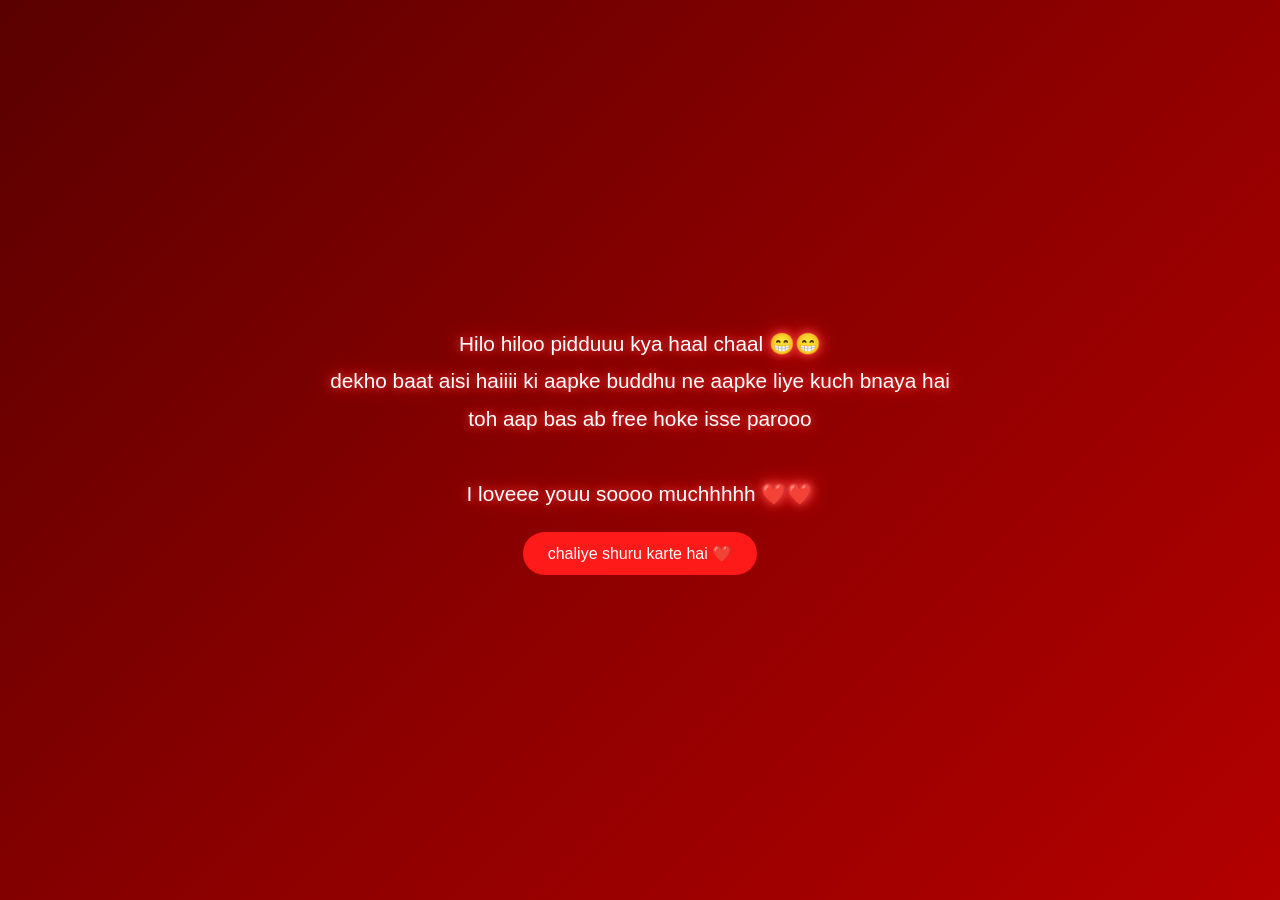
<file: index.html>
<!DOCTYPE html>
<html>
<head>
    <title>Rose Day</title>
    <link rel="stylesheet" href="style.css">

    <style>
        body {
            background: linear-gradient(135deg, #5a0000, #8b0000, #b30000);
            overflow-x: hidden;
        }

        .glow-text {
            color: #ffffff;
            text-shadow: 0 0 10px #ff4d4d, 0 0 20px #ff1a1a;
            font-size: 1.3rem;
            line-height: 1.8;
        }

        .rose {
            position: fixed;
            top: -50px;
            font-size: 24px;
            animation: fall linear infinite;
        }

        @keyframes fall {
            to {
                transform: translateY(110vh);
            }
        }
    </style>
</head>

<body>

    <div class="container">

        <p class="glow-text">
            Hilo hiloo pidduuu kya haal chaal 😁😁 <br>
            dekho baat aisi haiiii ki aapke buddhu ne aapke liye kuch bnaya hai <br>
            toh aap bas ab free hoke isse parooo <br><br>
            I loveee youu soooo muchhhhh ❤️❤️
        

        <br>

        <!-- Button goes to Propose Day -->
        <button onclick="location.href='proposal.html'">
            chaliye shuru karte hai ❤️
        </button>

    </div>

    <script>
        function createRose() {
            const rose = document.createElement("div");
            rose.classList.add("rose");
            rose.innerHTML = "🌹";
            rose.style.left = Math.random() * 100 + "vw";
            rose.style.animationDuration = (4 + Math.random() * 4) + "s";
            document.body.appendChild(rose);

            setTimeout(() => {
                rose.remove();
            }, 8000);
        }

        setInterval(createRose, 400);
    </script>

</body>
</html>
</file>
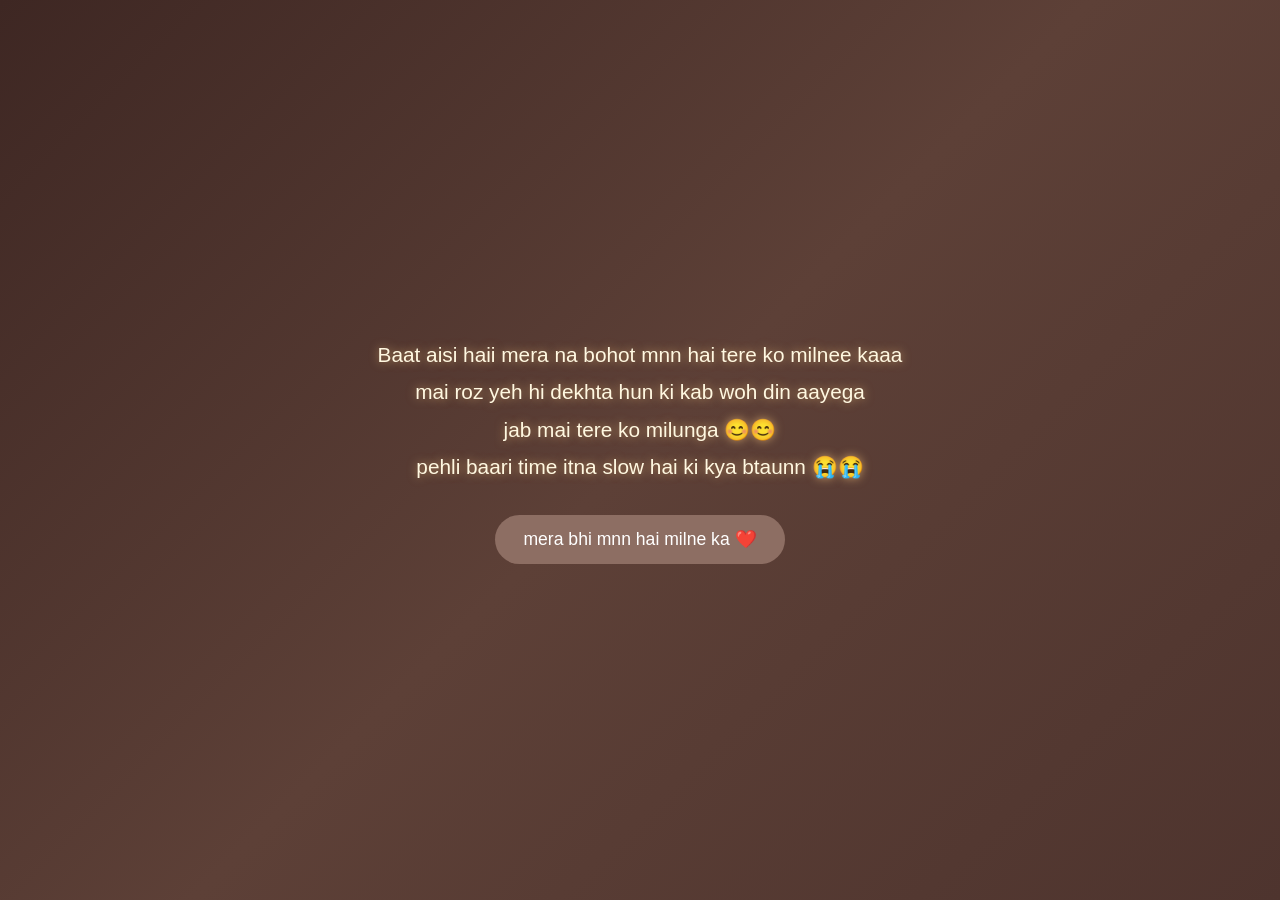
<file: chocolate.html>
<!DOCTYPE html>
<html>
<head>
    <title>Chocolate Day</title>
    <link rel="stylesheet" href="style.css">

    <style>
        body {
            margin: 0;
            padding: 0;
            background: linear-gradient(135deg, #3e2723, #5d4037, #4e342e);
            overflow: hidden;
            color: #fff8e1;
            text-align: center;
            font-family: 'Segoe UI', sans-serif;
        }

        .content {
            position: relative;
            z-index: 1;
            padding: 40px 20px;
        }

        .text {
            font-size: 1.3rem;
            line-height: 1.8;
            text-shadow: 0 0 10px rgba(255, 204, 128, 0.6);
        }

        .choco {
            position: fixed;
            top: -50px;
            font-size: 22px;
            animation: fall linear infinite;
        }

        @keyframes fall {
            to {
                transform: translateY(110vh);
            }
        }

        .btn {
            margin-top: 30px;
            background-color: #8d6e63;
            border: none;
            padding: 14px 28px;
            color: white;
            font-size: 1.1rem;
            border-radius: 30px;
            cursor: pointer;
            transition: 0.3s;
        }

        .btn:hover {
            transform: scale(1.1);
            background-color: #a1887f;
        }
    </style>
</head>

<body>

    <div class="content">

        <div class="text">
            Baat aisi haii mera na bohot mnn hai tere ko milnee kaaa <br>
            mai roz yeh hi dekhta hun ki kab woh din aayega <br>
            jab mai tere ko milunga 😊😊 <br>
            pehli baari time itna slow hai ki kya btaunn 😭😭
        </div>

        <button class="btn" onclick="location.href='teddy.html'">
            mera bhi mnn hai milne ka ❤️
        </button>

    </div>

    <script>
        function createChocolate() {
            const choco = document.createElement("div");
            choco.classList.add("choco");
            choco.innerHTML = "🍫";
            choco.style.left = Math.random() * 100 + "vw";
            choco.style.animationDuration = (4 + Math.random() * 4) + "s";
            document.body.appendChild(choco);

            setTimeout(() => {
                choco.remove();
            }, 8000);
        }

        setInterval(createChocolate, 500);
    </script>

</body>
</html>
</file>
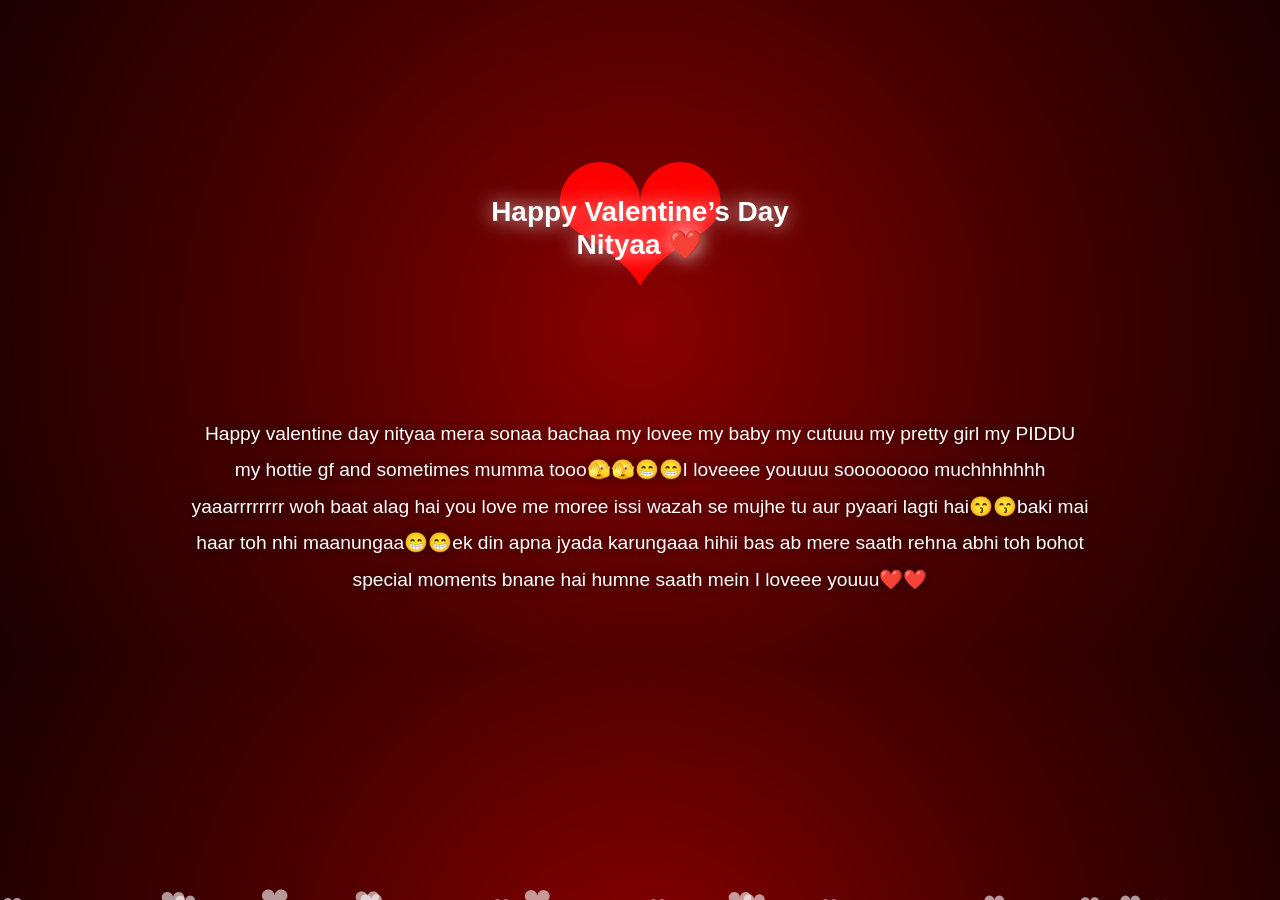
<file: final.html>
<!DOCTYPE html>
<html>
<head>
    <title>Happy Valentine's Day</title>

    <style>
        body {
            margin: 0;
            padding: 0;
            font-family: 'Segoe UI', sans-serif;
            overflow-x: hidden;
            background: radial-gradient(circle at center, #8b0000, #4b0000, #1a0000);
            color: white;
            text-align: center;
        }

        .container {
            padding: 60px 20px;
        }

        .heart-container {
            position: relative;
            margin-top: 40px;
        }

        .heart {
            font-size: 220px;
            color: red;
            animation: glow 2s infinite alternate;
        }

        .heart-text {
            position: absolute;
            top: 50%;
            left: 50%;
            transform: translate(-50%, -50%);
            font-size: 28px;
            font-weight: bold;
            text-shadow: 0 0 20px rgba(255,255,255,0.9);
        }

        .final-text {
            margin-top: 60px;
            font-size: 1.2rem;
            max-width: 900px;
            margin-left: auto;
            margin-right: auto;
            line-height: 1.9;
            text-shadow: 0 0 12px rgba(0,0,0,0.6);
        }

        @keyframes glow {
            from {
                text-shadow: 0 0 30px #ff0000, 0 0 60px #ff4d4d;
                transform: scale(1);
            }
            to {
                text-shadow: 0 0 70px #ff1a1a, 0 0 120px #ff6666;
                transform: scale(1.05);
            }
        }

        /* Floating Hearts */
        .floating-heart {
            position: fixed;
            bottom: -20px;
            color: rgba(255,255,255,0.6);
            animation: floatUp linear infinite;
        }

        @keyframes floatUp {
            0% {
                transform: translateY(0);
                opacity: 0;
            }
            20% {
                opacity: 1;
            }
            100% {
                transform: translateY(-110vh);
                opacity: 0;
            }
        }
    </style>
</head>

<body>

    <!-- Floating tiny hearts -->
    <script>
        for (let i = 0; i < 30; i++) {
            let heart = document.createElement("div");
            heart.className = "floating-heart";
            heart.innerHTML = "❤";
            heart.style.left = Math.random() * 100 + "vw";
            heart.style.fontSize = (Math.random() * 20 + 15) + "px";
            heart.style.animationDuration = (Math.random() * 6 + 6) + "s";
            document.body.appendChild(heart);
        }
    </script>

    <div class="container">

        <div class="heart-container">
            <div class="heart">❤</div>

            <div class="heart-text">
                Happy Valentine’s Day <br>
                Nityaa ❤️
            </div>
        </div>

        <div class="final-text">
            Happy valentine day nityaa mera sonaa bachaa my lovee my baby my cutuuu my pretty girl my PIDDU my hottie gf and sometimes mumma tooo🫣🫣😁😁I loveeee youuuu soooooooo muchhhhhhh yaaarrrrrrrr woh baat alag hai you love me moree issi wazah se mujhe tu aur pyaari lagti hai😙😙baki mai haar toh nhi maanungaa😁😁ek din apna jyada karungaaa hihii bas ab mere saath rehna abhi toh bohot special moments bnane hai humne saath mein I loveee youuu❤️❤️
        </div>

    </div>

</body>
</html>
</file>
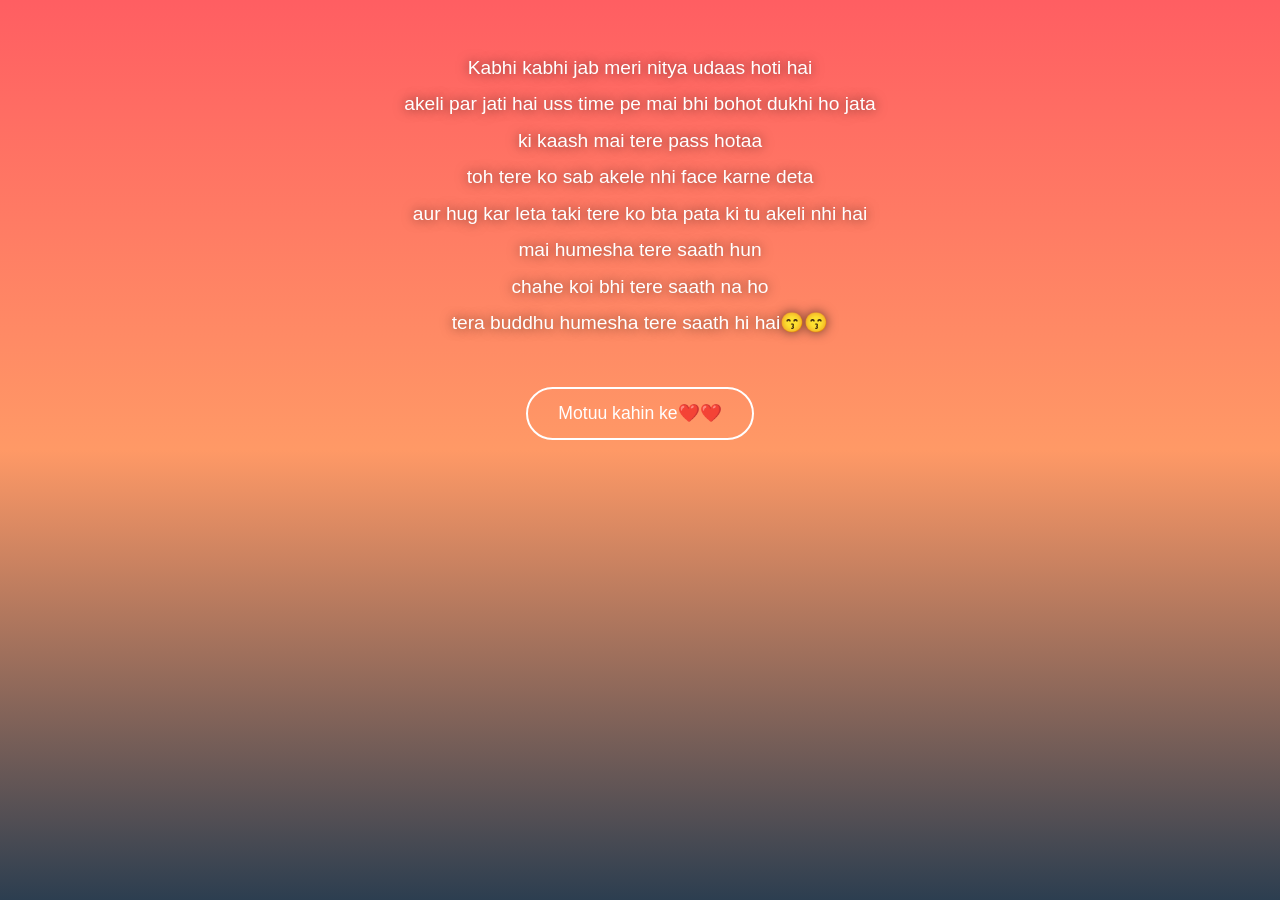
<file: hug.html>
<!DOCTYPE html>
<html>
<head>
    <title>Hug Day</title>

    <style>
        body {
            margin: 0;
            padding: 0;
            font-family: 'Segoe UI', sans-serif;
            color: white;
            text-align: center;
            background: linear-gradient(to top, #2c3e50, #ff9966, #ff5e62);
            background-attachment: fixed;
        }

        .container {
            padding: 50px 20px;
        }

        .text {
            font-size: 1.2rem;
            line-height: 1.9;
            max-width: 800px;
            margin: auto;
            text-shadow: 0 0 12px rgba(0,0,0,0.6);
        }

        .hug-img {
            margin-top: 40px;
            width: 320px;
            filter: drop-shadow(0 0 25px rgba(0,0,0,0.7));
        }

        .btn {
            margin-top: 45px;
            background: transparent;
            border: 2px solid white;
            padding: 14px 30px;
            color: white;
            font-size: 1.1rem;
            border-radius: 30px;
            cursor: pointer;
            transition: 0.3s;
        }

        .btn:hover {
            background: white;
            color: black;
            transform: scale(1.08);
        }
    </style>
</head>

<body>

    <div class="container">

        <div class="text">
            Kabhi kabhi jab meri nitya udaas hoti hai <br>
            akeli par jati hai uss time pe mai bhi bohot dukhi ho jata <br>
            ki kaash mai tere pass hotaa <br>
            toh tere ko sab akele nhi face karne deta <br>
            aur hug kar leta taki tere ko bta pata ki tu akeli nhi hai <br>
            mai humesha tere saath hun <br>
            chahe koi bhi tere saath na ho <br>
            tera buddhu humesha tere saath hi hai😙😙
        

        <br>

        <button class="btn" onclick="location.href='kiss.html'">
            Motuu kahin ke❤️❤️
        </button>

    </div>

</body>
</html>
</file>
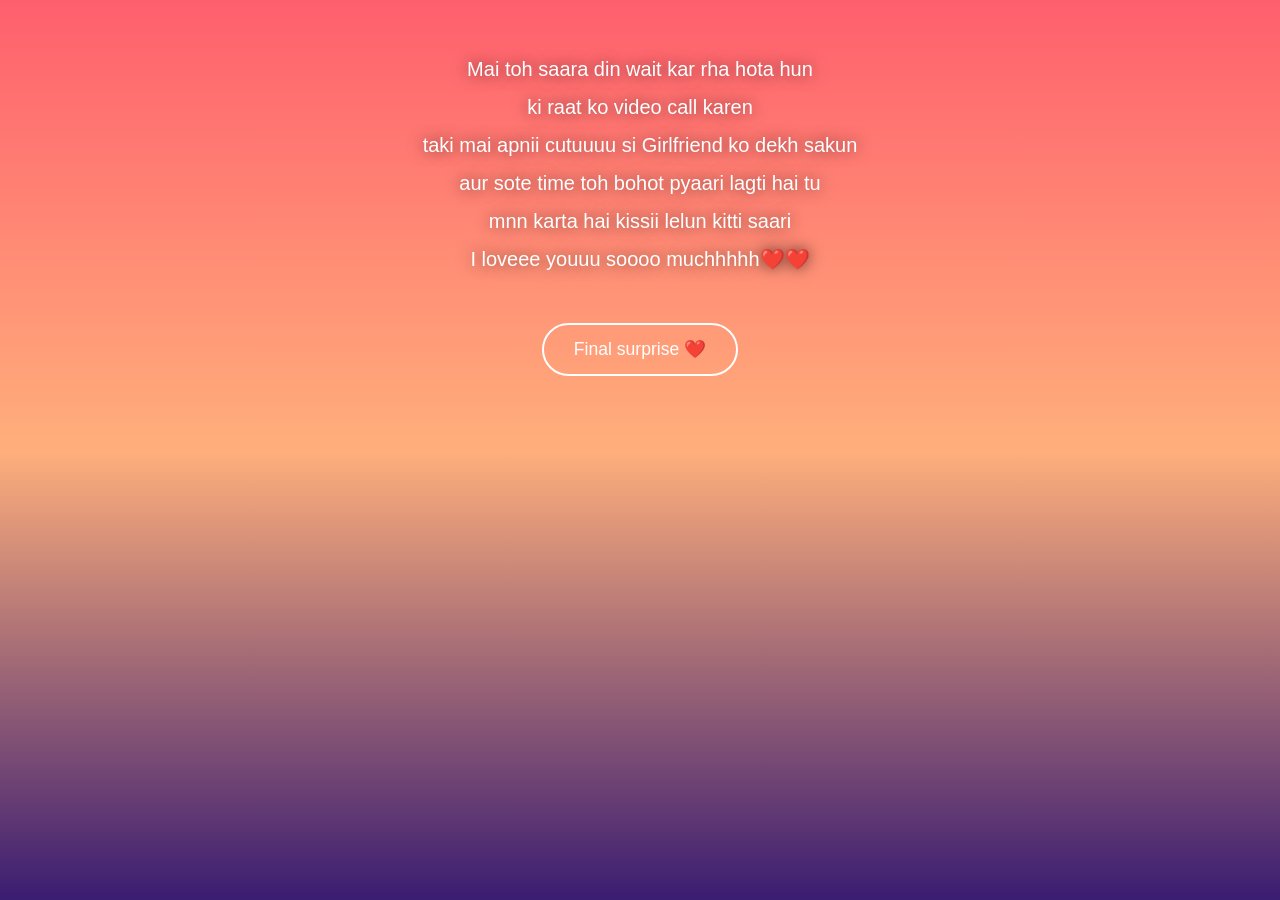
<file: kiss.html>
<!DOCTYPE html>
<html>
<head>
    <title>Kiss Day</title>

    <style>
        body {
            margin: 0;
            padding: 0;
            font-family: 'Segoe UI', sans-serif;
            color: white;
            text-align: center;
            background: linear-gradient(to top, #3a1c71, #ffaf7b, #ff5f6d);
            background-attachment: fixed;
        }

        .container {
            padding: 50px 20px;
        }

        .text {
            font-size: 1.25rem;
            line-height: 1.9;
            max-width: 800px;
            margin: auto;
            text-shadow: 0 0 15px rgba(0,0,0,0.6);
        }

        .kiss-img {
            margin-top: 40px;
            width: 320px;
            filter: drop-shadow(0 0 30px rgba(0,0,0,0.7));
        }

        .btn {
            margin-top: 45px;
            background: transparent;
            border: 2px solid white;
            padding: 14px 30px;
            color: white;
            font-size: 1.1rem;
            border-radius: 30px;
            cursor: pointer;
            transition: 0.3s;
        }

        .btn:hover {
            background: white;
            color: black;
            transform: scale(1.08);
        }
    </style>
</head>

<body>

    <div class="container">

        <div class="text">
            Mai toh saara din wait kar rha hota hun <br>
            ki raat ko video call karen <br>
            taki mai apnii cutuuuu si Girlfriend ko dekh sakun <br>
            aur sote time toh bohot pyaari lagti hai tu <br>
            mnn karta hai kissii lelun kitti saari <br>
            I loveee youuu soooo muchhhhh❤️❤️
        

        <br>

        <button class="btn" onclick="location.href='final.html'">
            Final surprise ❤️
        </button>

    </div>

</body>
</html>
</file>
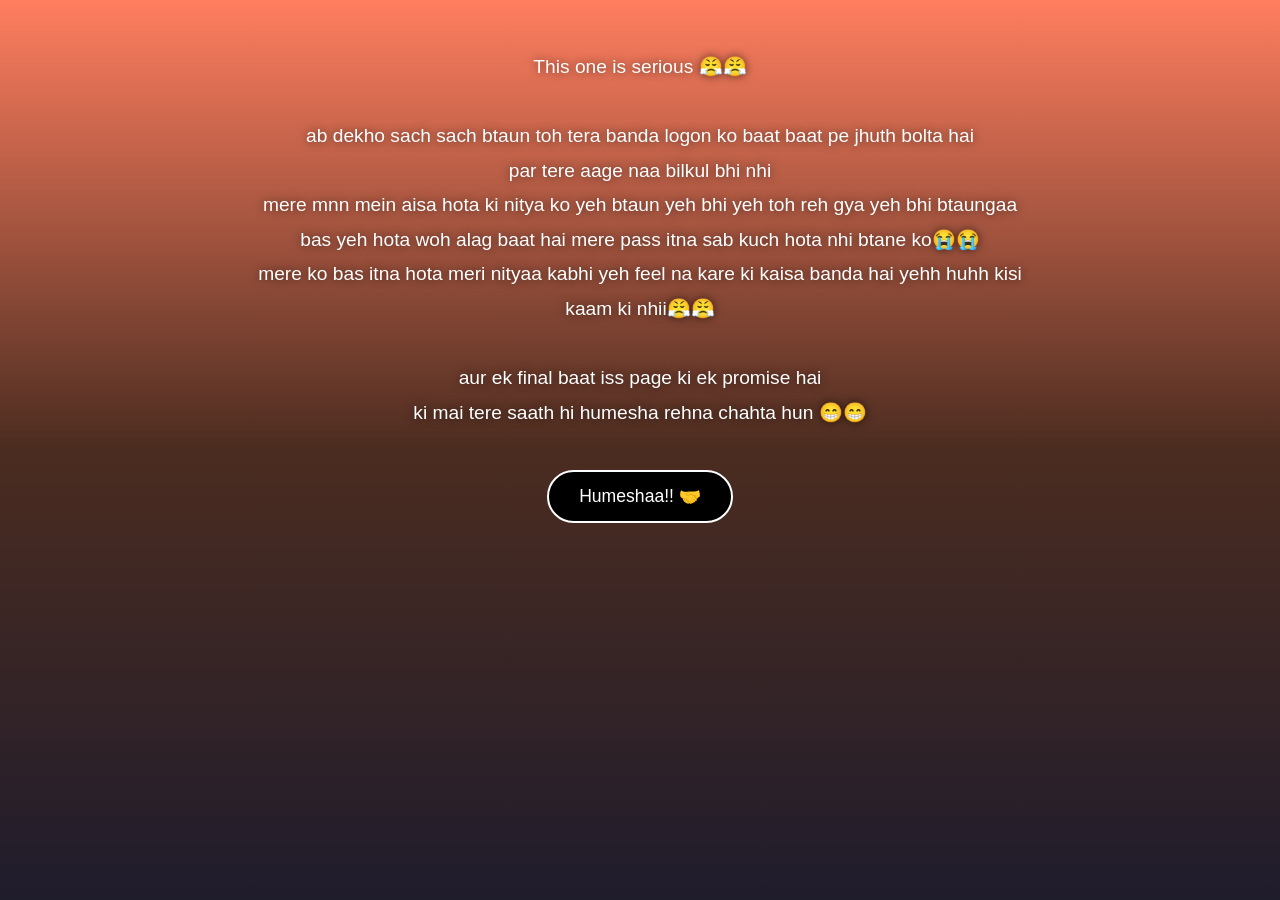
<file: promise.html>
<!DOCTYPE html>
<html>
<head>
    <title>Promise Day</title>

    <style>
        body {
            margin: 0;
            padding: 0;
            font-family: 'Segoe UI', sans-serif;
            color: white;
            text-align: center;
            background: linear-gradient(to top, #1f1c2c, #4b2c20, #ff7e5f);
            background-attachment: fixed;
        }

        .container {
            padding: 50px 20px;
        }

        .text {
            font-size: 1.2rem;
            line-height: 1.8;
            max-width: 800px;
            margin: auto;
            text-shadow: 0 0 10px rgba(0,0,0,0.6);
        }

        .couple {
            margin-top: 40px;
            width: 300px;
            filter: drop-shadow(0 0 20px rgba(0,0,0,0.7));
        }

        .btn {
            margin-top: 40px;
            background: #000;
            border: 2px solid white;
            padding: 14px 30px;
            color: white;
            font-size: 1.1rem;
            border-radius: 30px;
            cursor: pointer;
            transition: 0.3s;
        }

        .btn:hover {
            background: white;
            color: black;
            transform: scale(1.08);
        }
    </style>
</head>

<body>

    <div class="container">

        <div class="text">
            This one is serious 😤😤 <br><br>

            ab dekho sach sach btaun toh tera banda logon ko baat baat pe jhuth bolta hai <br>
            par tere aage naa bilkul bhi nhi <br>
            mere mnn mein aisa hota ki nitya ko yeh btaun yeh bhi yeh toh reh gya yeh bhi btaungaa <br>
            bas yeh hota woh alag baat hai mere pass itna sab kuch hota nhi btane ko😭😭 <br>
            mere ko bas itna hota meri nityaa kabhi yeh feel na kare ki kaisa banda hai yehh huhh kisi kaam ki nhii😤😤 <br><br>

            aur ek final baat iss page ki ek promise hai <br>
            ki mai tere saath hi humesha rehna chahta hun 😁😁
        

        <br>

        <button class="btn" onclick="location.href='hug.html'">
            Humeshaa!! 🤝
        </button>

    </div>

</body>
</html>
</file>
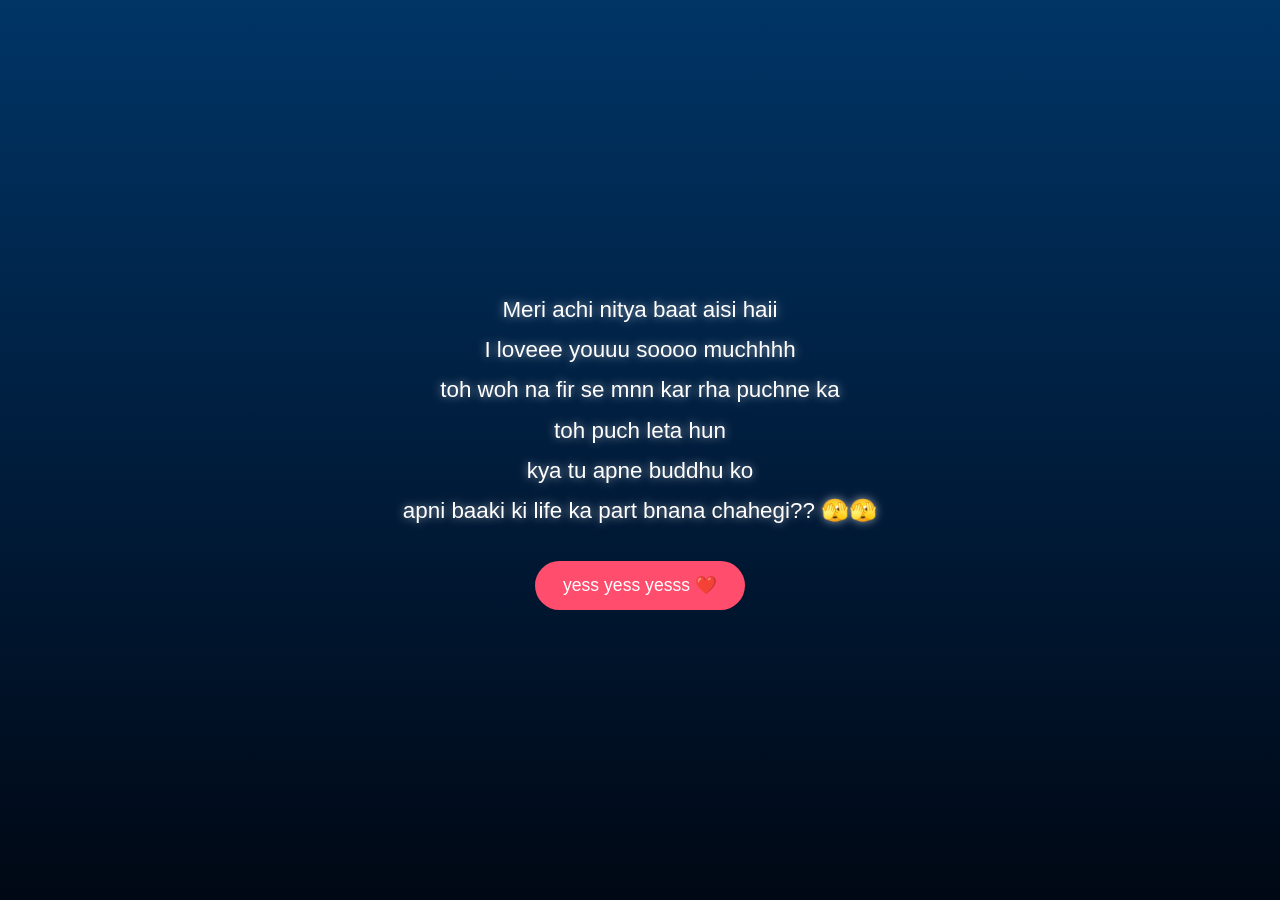
<file: proposal.html>
<!DOCTYPE html>
<html>
<head>
    <title>Propose Day</title>
    <link rel="stylesheet" href="style.css">

    <style>
        body {
            margin: 0;
            padding: 0;
            background: linear-gradient(to top, #000814, #001d3d, #003566);
            overflow: hidden;
            color: white;
            text-align: center;
            font-family: 'Segoe UI', sans-serif;
        }

        .stars {
            position: fixed;
            width: 100%;
            height: 100%;
            background: url('https://www.transparenttextures.com/patterns/stardust.png');
            animation: moveStars 60s linear infinite;
            z-index: 0;
        }

        @keyframes moveStars {
            from {background-position: 0 0;}
            to {background-position: 10000px 5000px;}
        }

        .content {
            position: relative;
            z-index: 1;
            padding: 40px 20px;
        }

        .proposal-text {
            font-size: 1.4rem;
            line-height: 1.8;
            text-shadow: 0 0 10px rgba(255,255,255,0.6);
        }

        .couple {
            margin-top: 30px;
            width: 250px;
            filter: drop-shadow(0 0 20px rgba(255,255,255,0.4));
        }

        .yes-btn {
            margin-top: 30px;
            background-color: #ff4d6d;
            border: none;
            padding: 14px 28px;
            color: white;
            font-size: 1.1rem;
            border-radius: 30px;
            cursor: pointer;
            transition: 0.3s;
        }

        .yes-btn:hover {
            transform: scale(1.1);
            background-color: #ff758f;
        }
    </style>
</head>

<body>

    <div class="stars"></div>

    <div class="content">

        <div class="proposal-text">
            Meri achi nitya baat aisi haii <br>
            I loveee youuu soooo muchhhh <br>
            toh woh na fir se mnn kar rha puchne ka <br>
            toh puch leta hun <br>
            kya tu apne buddhu ko <br>
            apni baaki ki life ka part bnana chahegi?? 🫣🫣
        

        <br>

        <button class="yes-btn" onclick="location.href='chocolate.html'">
            yess yess yesss ❤️
        </button>

    </div>

</body>
</html>
</file>
<file: style.css>
body {
    margin: 0;
    padding: 0;
    font-family: 'Segoe UI', sans-serif;
    background: linear-gradient(135deg, #3b0000, #7a0000, #a30000);
    color: white;
    text-align: center;
    min-height: 100vh;
    display: flex;
    justify-content: center;
    align-items: center;
}

.container {
    padding: 20px;
    max-width: 90%;
}

h1 {
    font-size: 2.5rem;
    margin-bottom: 20px;
}

p {
    font-size: 1.2rem;
    line-height: 1.6;
}

button {
    background-color: #ff1a1a;
    border: none;
    padding: 12px 25px;
    color: white;
    font-size: 1rem;
    border-radius: 25px;
    cursor: pointer;
    margin-top: 20px;
    transition: 0.3s ease;
}

button:hover {
    background-color: #ff4d4d;
    transform: scale(1.05);
}

.heart {
    font-size: 80px;
    animation: pulse 1.5s infinite;
}

@keyframes pulse {
    0% { transform: scale(1); }
    50% { transform: scale(1.15); }
    100% { transform: scale(1); }
}
</file>
